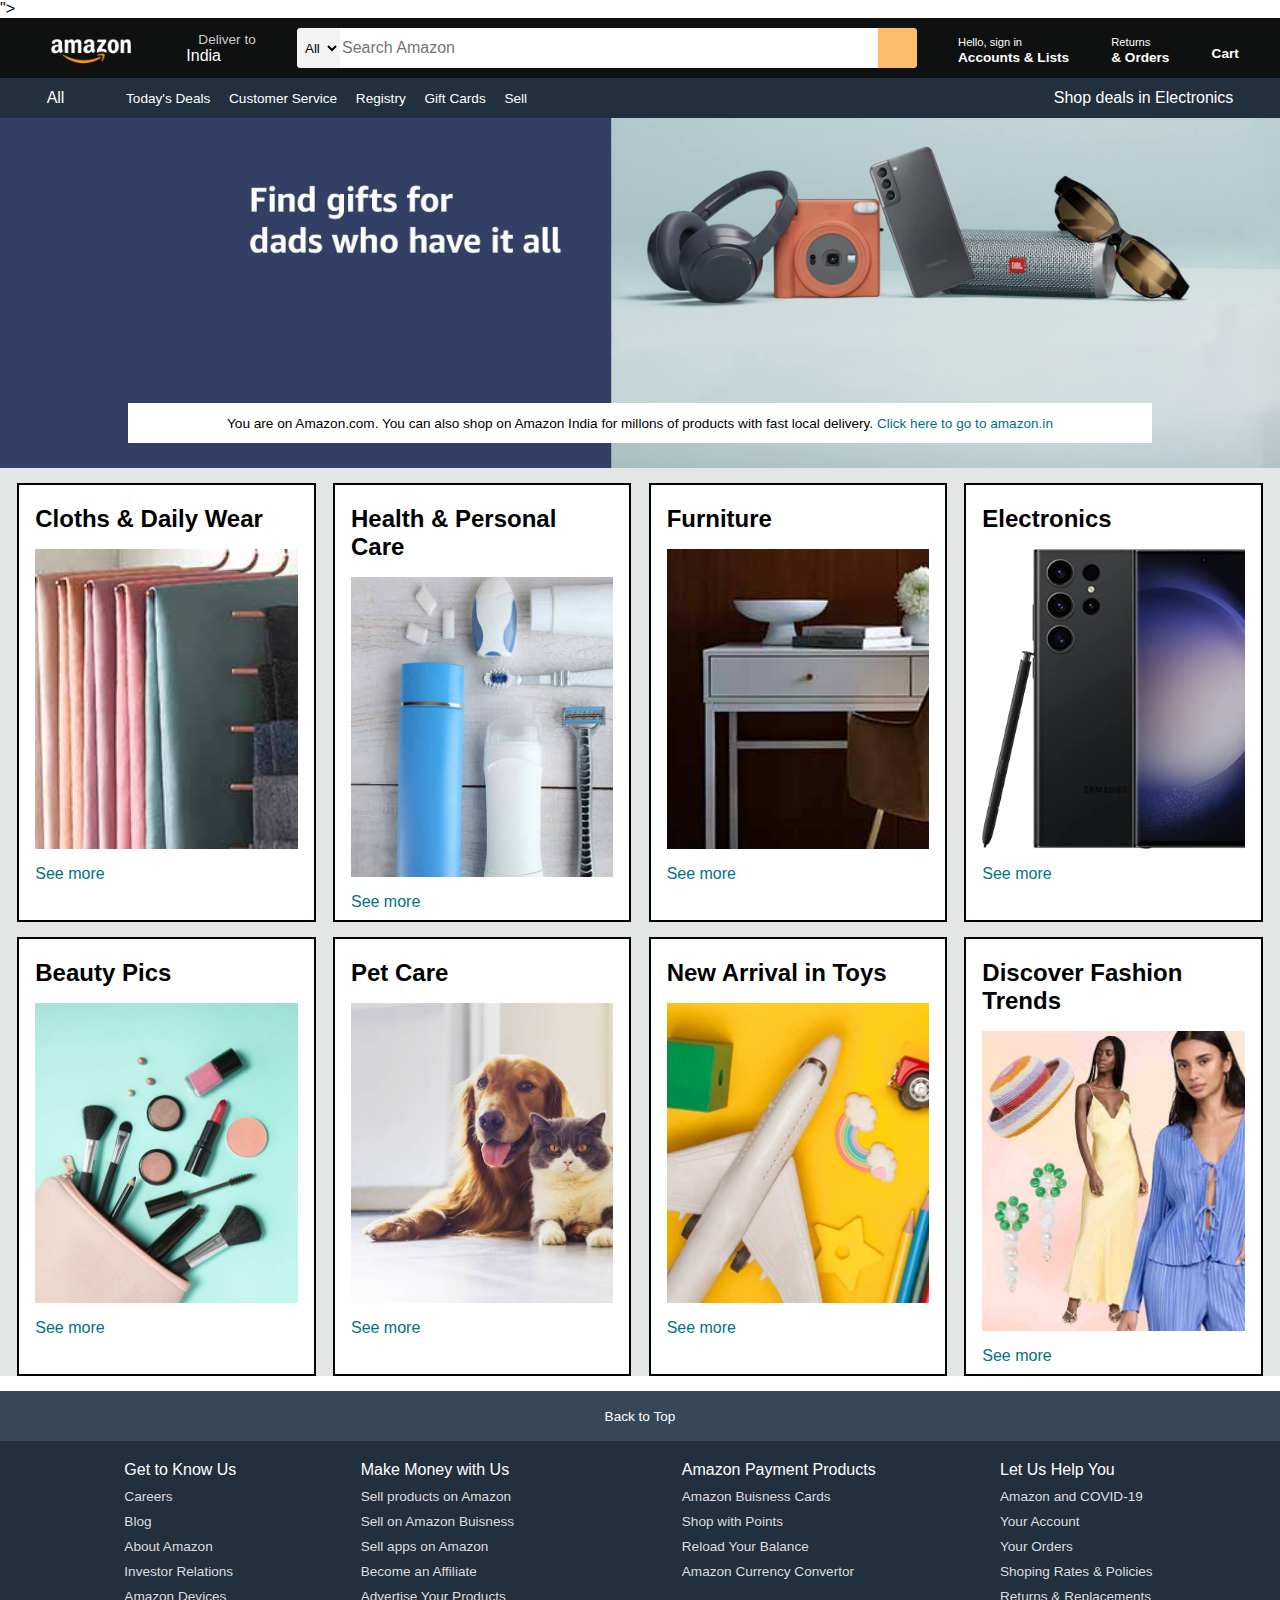
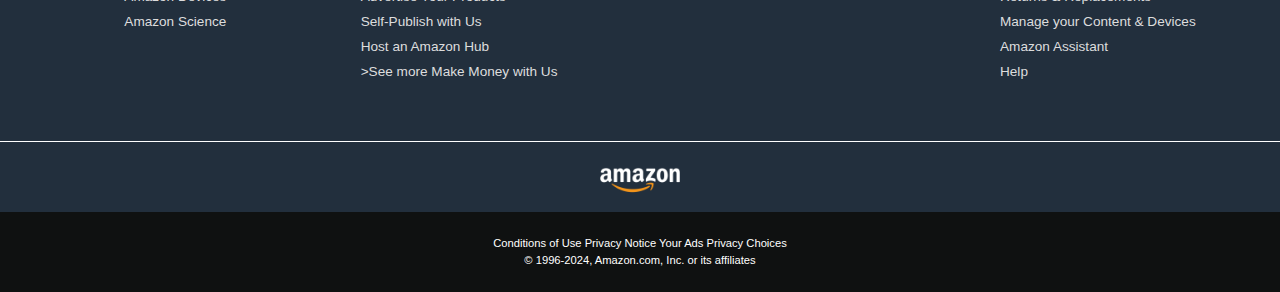
<file: Amazon Clone/index.html>
<!DOCTYPE html>
<html lang="en">
<head>
    <meta charset="UTF-8">
    <meta name="viewport" content="width=device-width, initial-scale=1.0">
    <title>Amazon</title>
    <link rel="stylesheet" href="https://cdnjs.cloudflare.com/ajax/libs/font-awesome/6.5.2/css/all.min.css" integrity="sha512-SnH5WK+bZxgPHs44uWIX+LLJAJ9/2PkPKZ5QiAj6Ta86w+fsb2TkcmfRyVX3pBnMFcV7oQPJkl9QevSCWr3W6A==" crossorigin="anonymous" referrerpolicy="no-referrer" />">
    <link rel="stylesheet" href="style.css">
</head>
<body>
    <header>
        <div class="navbar">
            <div class="nav-logo border">
                <div class="logo">
                </div>
            </div>

            <div class="nav-address border">
                <p class="add-first">Deliver to</p>
                <div class="add-icon">
                    <i class="fa-solid fa-location-dot"></i>
                    <p class="add-sec">India</p>
                </div>
            </div>
            
            <div class="nav-search">
                <select class="search-select">
                    <option>All</option>
                </select>
                <input placeholder="Search Amazon" class="search-input">
                <div class="search-icon">
                    <i class="fa-solid fa-magnifying-glass"></i>
                </div>
            </div>
 
            <div class="nav-signin border">
                <p><span>Hello, sign in</span></p>
                <p class="nav-second">Accounts & Lists</p>
            </div>

            <div class="nav-return border">
                <p><span>Returns</span></p>
                <p class="nav-second">& Orders</p>
            </div>

            <div class="nav-cart border">
                <i class="fa-solid fa-cart-shopping"></i>
                Cart
            </div>
        </div>

        <div class="panel">
            <div class="panel-all">
                <i class="fa-solid fa-bars"></i>
                All
            </div>
            <div class="panel-ops">
                <p>Today's Deals</p>
                <p>Customer Service</p>
                <p>Registry</p>
                <p>Gift Cards</p>
                <p>Sell</p>
            </div>
            <div class="panel deals">
                Shop deals in Electronics
            </div>
        </div>
    </header>

    <div class="hero-section">
        <div class="hero-msg">
            <p>You are on Amazon.com. You can also shop on Amazon India for millons of products with fast local delivery.<a> Click here to go to amazon.in</a></p>
        </div>
    </div>

    <div class="shop-section">
        <div class="box">
            <div class="box-content">
                <h2>Cloths & Daily Wear</h2>
                <div class="box-img" style="background-image: url('box1_image.jpg');"></div>
                <p>See more</p>
            </div>
        </div>
        <div class="box">
            <div class="box-content">
                <h2>Health & Personal Care</h2>
                <div class="box-img" style="background-image: url('box2_image.jpg');"></div>
                <p>See more</p>
            </div>
        </div>
        <div class="box">
            <div class="box-content">
                <h2>Furniture</h2>
                <div class="box-img" style="background-image: url('box3_image.jpg');"></div>
                <p>See more</p>
            </div>
        </div>
        <div class="box">
            <div class="box-content">
                <h2>Electronics</h2>
                <div class="box-img" style="background-image: url('box4_image.jpg');"></div>
                <p>See more</p>
            </div>
        </div>
        <div class="box">
            <div class="box-content">
                <h2>Beauty Pics</h2>
                <div class="box-img" style="background-image: url('box5_image.jpg');"></div>
                <p>See more</p>
            </div>
        </div>
        <div class="box">
            <div class="box-content">
                <h2>Pet Care</h2>
                <div class="box-img" style="background-image: url('box6_image.jpg');"></div>
                <p>See more</p>
            </div>
        </div>
        <div class="box">
            <div class="box-content">
                <h2>New Arrival in Toys</h2>
                <div class="box-img" style="background-image: url('box7_image.jpg');"></div>
                <p>See more</p>
            </div>
        </div>
        <div class="box">
            <div class="box-content">
                <h2>Discover Fashion Trends</h2>
                <div class="box-img" style="background-image: url('box8_image.jpg');"></div>
                <p>See more</p>
            </div>
        </div>
    </div>

    <footer>
        <div class="foot-panel1">
            Back to Top
        </div>
        <div class="foot-panel2">
            <ul>
                <p>Get to Know Us</p>
                <a>Careers</a>
                <a>Blog</a>
                <a>About Amazon</a>
                <a>Investor Relations</a>
                <a>Amazon Devices</a>
                <a>Amazon Science</a>
            </ul>
            <ul>
                <p>Make Money with Us</p>
                <a>Sell products on Amazon</a>
                <a>Sell on Amazon Buisness</a>
                <a>Sell apps on Amazon</a>
                <a>Become an Affiliate</a>
                <a>Advertise Your Products</a>
                <a>Self-Publish with Us</a>
                <a>Host an Amazon Hub</a>
                <a>>See more Make Money with Us</a>
            </ul>
            <ul>
                <p>Amazon Payment Products</p>
                <a>Amazon Buisness Cards</a>
                <a>Shop with Points</a>
                <a>Reload Your Balance</a>
                <a>Amazon Currency Convertor</a>
            </ul>
            <ul>
                <p>Let Us Help You</p>
                <a>Amazon and COVID-19</a>
                <a>Your Account</a>
                <a>Your Orders</a>
                <a>Shoping Rates & Policies</a>
                <a>Returns & Replacements</a>
                <a>Manage your Content & Devices</a>
                <a>Amazon Assistant</a>
                <a>Help</a>
            </ul>
        </div>
        <div class="foot-panel3">
            <div class="logo"></div>
        </div>
        <div class="foot-panel4">
            <div class="pages">
                <a>Conditions of Use</a>
                <a>Privacy Notice</a>
                <a>Your Ads Privacy Choices</a>
            </div>
            <div class="copyright">
                © 1996-2024, Amazon.com, Inc. or its affiliates
            </div>
        </div>
    </footer>
</body>
</html>
</file>
<file: Amazon Clone/style.css>
* {
    margin: 0;
    font-family: Arial;
    border: border-box;
}
.navbar {
    height: 60px;
    background-color: #0f1111;
    color: white;
    display: flex;
    align-items: center;
    justify-content: space-evenly;
}
.nav-logo {
    height: 50px;
    width: 100px;
}
.logo {
    background-image: url(amazon_logo.png);
    background-size: cover;
    height: 50px;
    width: 100%;
}
.border {
    border: 1.5px solid transparent;
}
.border:hover {
    border: 1.5px solid white;
}

/** Box 2 **/
.add-first {
    color: #cccccc;
    font-size: 0.85rem;
    margin-left: 15px;
}
.add-sec {
    font-size: 1rem;
    margin-left: 3px;
}
.add-icon {
    display: flex;
    align-items: center;
}

/** Box3 **/
.nav-search {
    display: flex;
    justify-content: space-evenly;
    background-color: pink;
    width: 620px;
    height: 40px;
    border-radius: 4px;
}
.search-select {
    background-color: #f3f3f3;
    width: 50px;
    text-align: center;
    border-top-left-radius: 4px;
    border-bottom-left-radius: 4px;
    border: none;
}
.search-input {
    width: 100%;
    font-size: 1rem;
    border: none;
}
.search-icon {
    width: 45px;
    display: flex;
    justify-content: center;
    align-items: center;
    font-size: 1.2rem;
    background-color: #febd68;
    border-top-right-radius: 4px;
    border-bottom-right-radius: 4px;
    color: #0f1111;
}
.nav-search:hover {
    border: 2px solid orange;
}

/** Box4 **/
span {
    font-size: 0.7rem;
}
.nav-second {
    font-size: 0.85rem;
    font-weight: 700;
}

/** Box6 **/
.nav-cart i {
    font-size: 30px;
}
.nav-cart {
    font-size: 0.85rem;
    font-weight: 700;
}

/** Panel **/
.panel {
    height: 40px;
    background-color: #222f3d;
    display: flex;
    color: white;
    align-items: center;
    justify-content: space-evenly;
}
.panel-ops p {
    display: inline;
    margin-left: 15px;
}
.panel-ops {
    width: 70%;
    font-size: 0.85rem;
}
.panel-deals {
    font-size: 0.9rem;
    font-weight: 700;
}

/** Hero Section **/
.hero-section {
    background-image: url(hero_image.jpg);
    background-size: cover;
    height: 350px;
    display: flex;
    justify-content: center;
    align-items: flex-end;
}
.hero-msg {
    background-color: white;
    color: black;
    height: 40px;
    display: flex;
    align-items: center;
    justify-content: center;
    font-size: 0.85rem;
    bottom: 25px;
    width: 80%;
    margin-bottom: 25px;
}
.hero-msg a {
    color: #007185;
}

/** Shop Section **/
.shop-section {
    display: flex;
    flex-wrap: wrap;
    justify-content: space-evenly;
    background-color: #e2e7e6;
}
.box {
    border: 2px solid black;
    height: 400px;
    width: 23%;
    background-color: white;
    padding: 20px 0px 15px;
    margin-top: 15px;
}
.box-img {
    height: 300px;
    background-size: cover;
    margin-top: 1rem;
    margin-bottom: 1rem;
}
.box-content {
    margin-left: 1rem;
    margin-right: 1rem;
}
.box-content p {
    color: #007185;
}

/** Footer **/
footer {
    margin-top: 15px;
}
.foot-panel1 {
    background-color: #37475a;
    color: white;
    height: 50px;
    display: flex;
    justify-content: center;
    align-items: center;
    font-size: 0.85rem;
}
.foot-panel2 {
    background-color: #222f3d;
    color: white;
    height: 300px;
    display: flex;
    justify-content: space-evenly;
}
ul {
    margin-top: 20px;
}
ul a {
    display: block;
    font-size: 0.85rem;
    margin-top: 10px;
    color: #dddddd;
}
.foot-panel3 {
    background-color: #222f3d;
    color: white;
    border-top: 0.5px solid white;
    height: 70px;
    display: flex;
    justify-content: center;
    align-items: center;
}
.logo {
    background-image: url(amazon_logo.png);
    background-size: cover;
    height: 50px;
    width: 100px;
}
.foot-panel4 {
    background-color: #0f1111;
    color: white;
    height: 80px;
    font-size: 0.7rem;
    text-align: center;
}
.pages {
    padding-top: 25px;
}
.copyright {
    padding-top: 5px;
    
}
</file>
